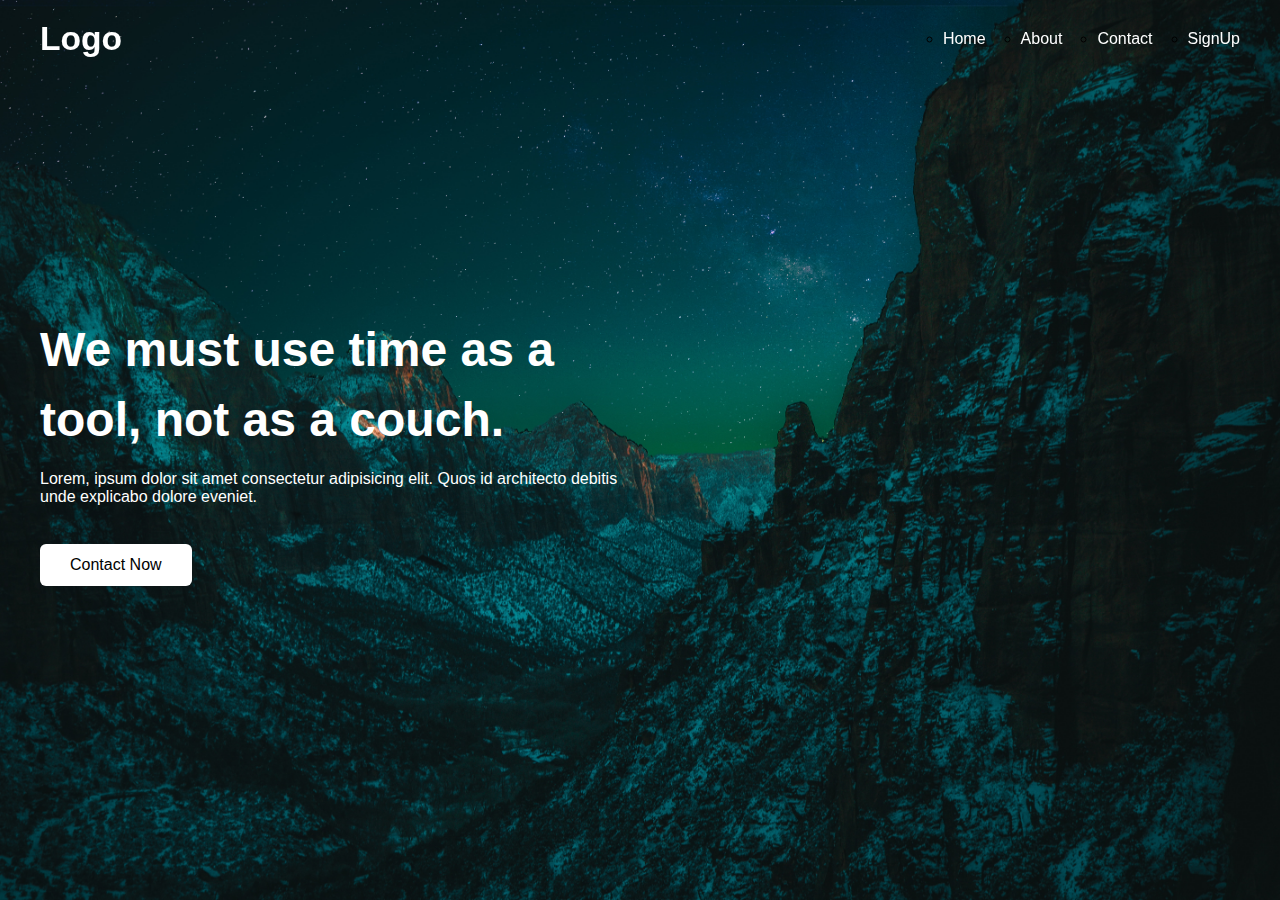
<file: (Task 1) Landing Page/Index.html>
<html lang="en">
<head>
    <meta charset="UTF-8">
    <meta name="viewport" content="width=device-width, initial-scale=1.0">
    <title>Landing Page</title>
    <link rel="stylesheet" href="style.css"> 
</head>
<body>
    <header>
        <nav class="navbar">
            <a href="#" class= "logo"> Logo</a>
           <ul class="menu-link">
            <span id="close-menu-btn" class="material-symbols-outlined">Close
            </span>
            <li><a href="#">Home</a></li>
            <li><a href="#">About</a></li>
            <li><a href="#">Contact</a></li>
            <li><a href="#">SignUp</a></li>
           </ul>  
           <span id="hamburger-menu" class="material-symbols-outlined">Menu</span>

        </nav>
    </header>
    <section class="hero-section">
        <div class="content">
          <h2>We must use time as a tool, not as a couch.</h2>  
        <p>Lorem, ipsum dolor sit amet consectetur adipisicing elit.
         Quos id architecto debitis unde explicabo dolore eveniet.</p>
           <button>Contact Now</button>
        </div>
    </section>
    <script>
        const header = document.querySelector("header");
        const hamburgerBtn = document.querySelector("#hamburger-menu");
        const closeMenubtn = document.querySelector("#close-menu-btn");

        hamburgerBtn.addEventListener("click", () => header.classList.toggle("show-mobile-menu"));
        closeMenubtn.addEventListener("click", () => hamburgerBtn.click());
    </script>
</body>
</html>
</file>
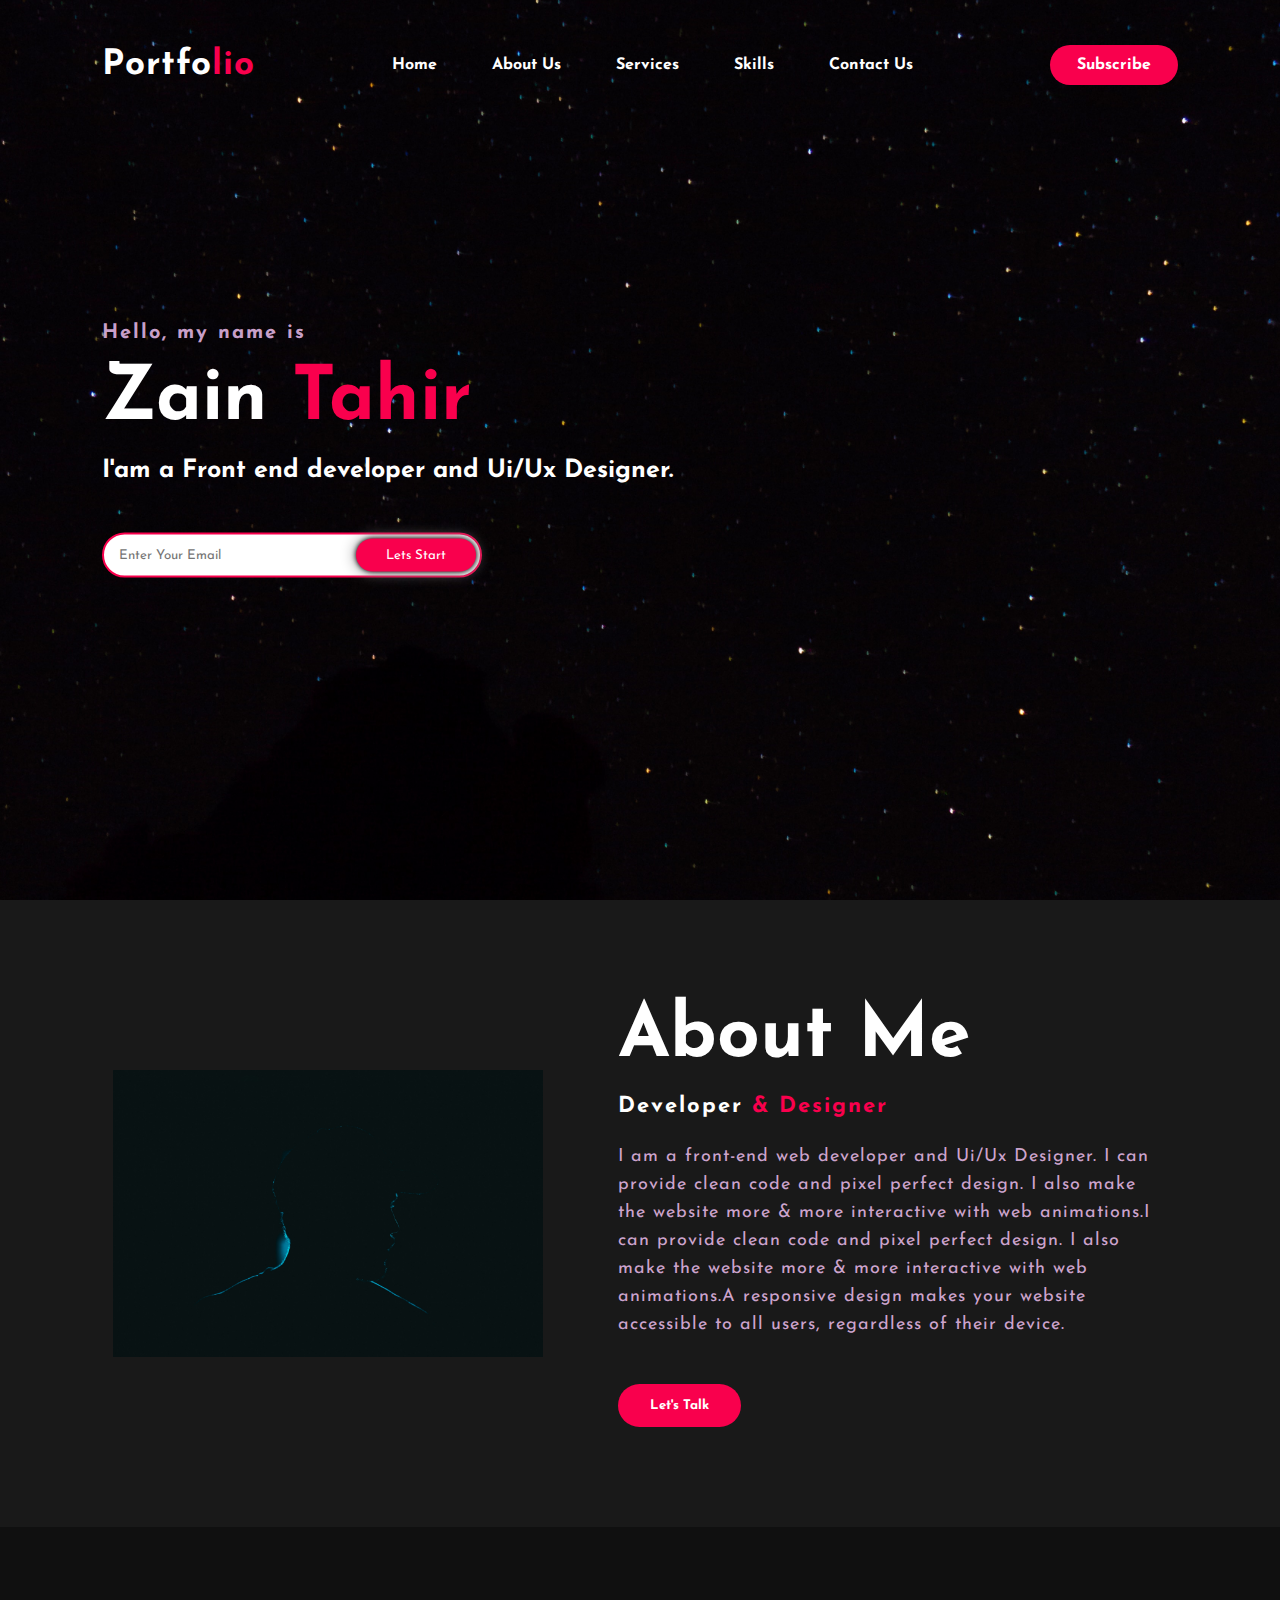
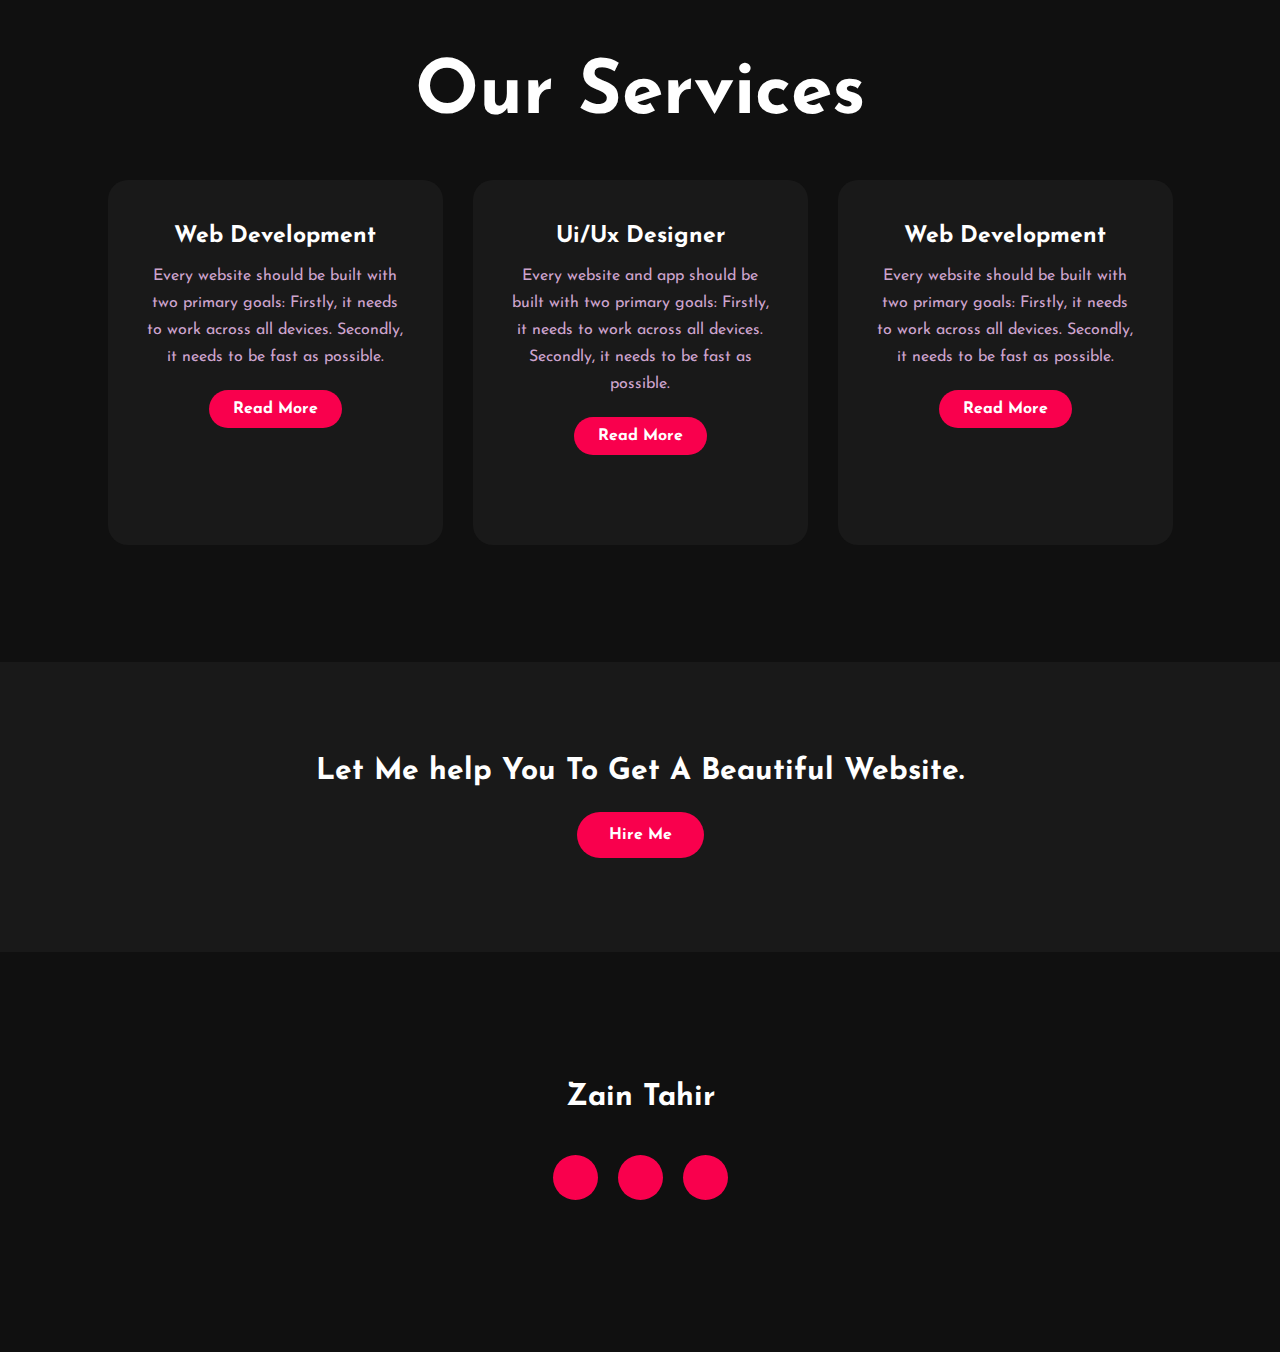
<file: (Task2) Portfolio/index.html>
<!DOCTYPE html>
<html>
<head>
	<title>Portfolio website</title>
	<link rel="stylesheet" type="text/css" href="css/style.css">

	<link rel="preconnect" href="https://fonts.gstatic.com">
  <link href="https://fonts.googleapis.com/css2?family=Josefin+Sans:ital,wght@0,100;0,200;0,300;0,400;0,500;0,600;0,700;1,100;1,200;1,300;1,400;1,500;1,600;1,700&display=swap" rel="stylesheet">

  <link rel="stylesheet" href="https://cdnjs.cloudflare.com/ajax/libs/font-awesome/5.15.3/css/all.min.css" integrity="sha512-iBBXm8fW90+nuLcSKlbmrPcLa0OT92xO1BIsZ+ywDWZCvqsWgccV3gFoRBv0z+8dLJgyAHIhR35VZc2oM/gI1w==" crossorigin="anonymous" referrerpolicy="no-referrer" />

</head>
<body>
	<!----hero Section start---->

	<div class="hero">
		<nav>
			<h2 class="logo">Portfo<span>lio</span></h2>
			<ul>
				<li><a href="#">Home</a></li>
				<li><a href="#">About Us</a></li>
				<li><a href="#">Services</a></li>
				<li><a href="#">Skills</a></li>
				<li><a href="#">Contact Us</a></li>
			</ul>
			<a href="#" class="btn">Subscribe</a>
		</nav>

		<div class="content">
			<h4>Hello, my name is</h4>
			<h1>Zain <span>Tahir</span></h1>
			<h3>I'am a Front end developer and Ui/Ux Designer.</h3>
			<div class="newslatter">
				<form>
					<input type="email" name="email" id="mail" placeholder="Enter Your Email">
					<input type="submit" name="submit" value="Lets Start">
				</form>
			</div>
		</div>
	</div>

	<!----About section start---->
	<section class="about">
		<div class="main">
			<img src="img/profile.jpg">
			<div class="about-text">
				<h2>About Me</h2>
				<h5>Developer <span>& Designer</span></h5>
				<p>I am a front-end web developer and Ui/Ux Designer. I can provide clean code and pixel perfect design. I also make the website more & more interactive with web animations.I can provide clean code and pixel perfect design. I also make the website more & more interactive with web animations.A responsive design makes your website accessible to all users, regardless of their device.</p>
				<button type="button">Let's Talk</button>
			</div>
		</div>
	</section>

	<!-----service section start----------->
	<div class="service">
		<div class="title">
			<h2>Our Services</h2>
		</div>

		<div class="box">
			<div class="card">
				<i class="fas fa-bars"></i>
				<h5>Web Development</h5>
				<div class="pra">
					<p>Every website should be built with two primary goals: Firstly, it needs to work across all devices. Secondly, it needs to be fast as possible.</p>

					<p style="text-align: center;">
						<a class="button" href="#">Read More</a>
					</p>
				</div>
			</div>

			<div class="card">
				<i class="far fa-user"></i>
				<h5>Ui/Ux Designer</h5>
				<div class="pra">
					<p>Every website and app should be built with two primary goals: Firstly, it needs to work across all devices. Secondly, it needs to be fast as possible.</p>

					<p style="text-align: center;">
						<a class="button" href="#">Read More</a>
					</p>
				</div>
			</div>

			<div class="card">
				<i class="far fa-bell"></i>
				<h5>Web Development</h5>
				<div class="pra">
					<p>Every website should be built with two primary goals: Firstly, it needs to work across all devices. Secondly, it needs to be fast as possible.</p>

					<p style="text-align: center;">
						<a class="button" href="#">Read More</a>
					</p>
				</div>
			</div>
		</div>
	</div>

	<!------Contact Me------>
	<div class="contact-me">
		<p>Let Me help You To Get A Beautiful Website.</p>
		<a class="button-two" href="#">Hire Me</a>
	</div>

	<!------footer start--------->
	<footer>
		<p>Zain Tahir</p>
		<div class="social">
			<a href="#"><i class="fab fa-facebook-f"></i></a>
			<a href="#"><i class="fab fa-instagram"></i></a>
			<a href="#"><i class="fab fa-dribbble"></i></a>
		</div>
		
	</footer>
</body>
</html>
</file>
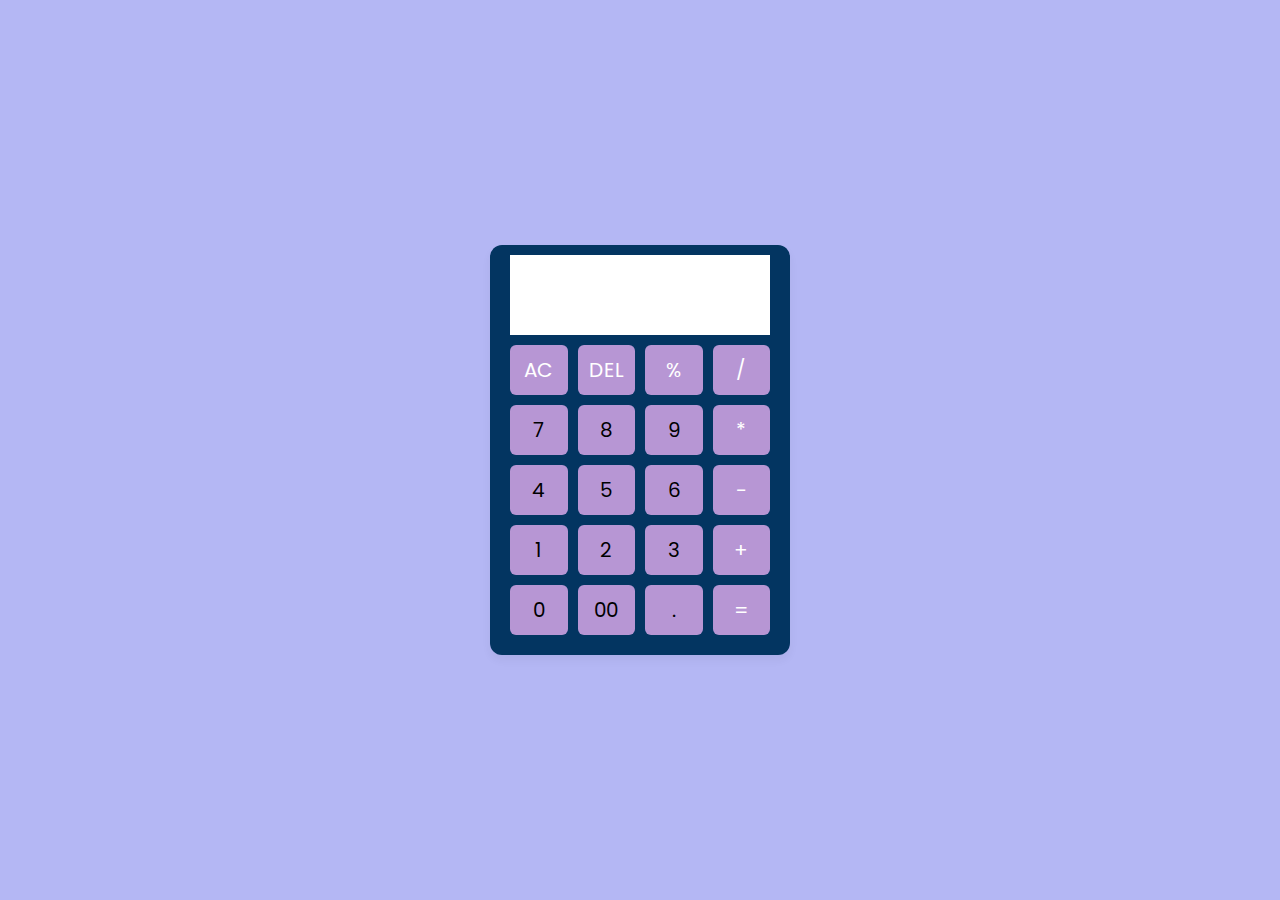
<file: (Task3) Calculator/index.html>
<!DOCTYPE html>
<!-- Coding By CodingNepal - codingnepalweb.com -->
<html lang="en">
  <head>
    <meta charset="UTF-8" />
    <meta http-equiv="X-UA-Compatible" content="IE=edge" />
    <meta name="viewport" content="width=device-width, initial-scale=1.0" />
    <title>Calculator in HTML CSS & JavaScript</title>
    <link rel="stylesheet" href="style.css" />
  </head>
  <body>
    <div class="container">
      <input type="text" class="display" />

      <div class="buttons">
        <button class="operator" data-value="AC">AC</button>
        <button class="operator" data-value="DEL">DEL</button>
        <button class="operator" data-value="%">%</button>
        <button class="operator" data-value="/">/</button>

        <button data-value="7">7</button>
        <button data-value="8">8</button>
        <button data-value="9">9</button>
        <button class="operator" data-value="*">*</button>

        <button data-value="4">4</button>
        <button data-value="5">5</button>
        <button data-value="6">6</button>
        <button class="operator" data-value="-">-</button>

        <button data-value="1">1</button>
        <button data-value="2">2</button>
        <button data-value="3">3</button>
        <button class="operator" data-value="+">+</button>

        <button data-value="0">0</button>
        <button data-value="00">00</button>
        <button data-value=".">.</button>
        <button class="operator" data-value="=">=</button>
      </div>
    </div>

    <script src="script.js"></script>
  </body>
</html>
</file>
<file: (Task 1) Landing Page/style.css>
@import url('https://fonts.googleapis.com/css2?family=Poppins:wght@300;400;500;600;700');

* {
    margin: 0;
    padding: 0;
    box-sizing: border-box;
    font-family:sans-serif;
    }
    
    header{
        position: fixed;
        top: 0;
        left: 0;
        width: 100%;
        padding: 20px;
    
    }
    
    header .navbar{
        display: flex;
        align-items: center;
        justify-content: space-between;
        max-width: 1200px;
        margin: 0 auto;
    }
    
    .navbar .logo{
        color: #fff;
        font-weight: 600;
        font-size: 2.1rem;
        text-decoration: none;    
    }

    .navbar.logo span{
        color: #C06B3E;
    }

    .navbar .menu-link{
        display: flex;
        list-style: circle;
        gap: 35px;
    }

    .navbar a{
        color: #fff;
        text-decoration: none;
        transition: 0.2s ease;
    }
    .navbar a:hover{
        color:#C06B3E
    }
    .hero-section{
        height: 100vh;
        background-image: url(background.jpg);
        background-position: center;
        background-size: cover;
        display: flex;
        align-items: center;
        padding: 0 20px;
    }

    .hero-section .content{
        max-width: 1200px;
        margin: 0 auto;
        width: 100%;
        color: #fff;
    }
    .hero-section .content h2{
        font-size: 3rem;
        max-width: 600px;
       line-height: 70px;
    }

    .hero-section .content p{
        font-weight: 300;
        max-width: 600px;
        margin-top: 15px;
    }

    .hero-section .content button{
        background-color: #fff;
        padding: 12px 30px;
        border: none;
        font-size: 1rem;
        border-radius: 6px;
        margin-top: 38px;
        font-weight: 500;
        transition: 0.2s ease;
    }
    .hero-section .content button:hover{
        color: #fff;
        background-color: #C06B3E;
    }
    #close-menu-btn{
        position: absolute;
        right: 20px;
        top: 20px;
        cursor: pointer;
        display: none;
    }
    #hamburger-menu{
        color: #fff;
        cursor: pointer;
        display: none;
    }

@media(max-width:768px){
    header{
        padding: 10px;
    }
    header.show-mobile-menu::before{
       content: "";
       position: fixed;
       left: 0;
       top: 0;
       width: 100%;
       height: 100%;
       backdrop-filter: blur(5px); 
    }
    .navbar .logo{
        font-size: 1.7rem;
    }
    #hamburger-menu, #close-menu-btn{
        display: block;
    }
    .navbar .menu-link{
        position: fixed;
        top: 0;
        left: -250px;
        width: 250px;
        height: 100vh;
        background: #fff;
        flex-direction: column;
        padding: 70px 40px 0;
        transition: left 0.2s ease;
    }
    header.show-mobile-menu .navbar .menu-link{
        left: 0;
    }
    .navbar a{
        color: #000;
    }
    .hero-section .content{
        text-align: center;
    }
    .hero-section .content :is(h2, p){
        max-width: 100%;
    }
    .hero-section .content h2{
        font-size: 2.3 rem;
        line-height: 60px;
    }
    .hero-section .content button{
        padding: 9px 18px;
    }
}
</file>
<file: (Task2) Portfolio/css/style.css>
*{
	padding: 0;
	margin: 0;
	font-family: 'Josefin Sans', sans-serif;
	box-sizing: border-box;
}
.hero{
	height: 100vh;
	width: 100%;
	background-image: url(../img/black.jpg);
	background-size: cover;
	background-position: center;
}
nav{
	display: flex;
	align-items: center;
	justify-content: space-between;
	padding-top: 45px;
	padding-left: 8%;
	padding-right: 8%;
}
.logo{
	color: white;
	font-size: 35px;
	letter-spacing: 1px;
	cursor: pointer;
}
span{
	color: #f9004d;
}
nav ul li{
	list-style-type: none;
	display: inline-block;
	padding: 10px  25px;
}
nav ul li a{
	color: white;
	text-decoration: none;
	font-weight: bold;
	text-transform: capitalize;
}
nav ul li a:hover{
	color: #f9004d;
	transition: .4s;
}
.btn{
	background-color:#f9004d;
	color: white;
	text-decoration: none;
	border: 2px solid transparent;
	font-weight: bold;
	padding: 10px 25px;
	border-radius: 30px;
	transition: transform .4s; 
}
.btn:hover{
	transform: scale(1.2);
}
.content{
	position: absolute;
	top: 50%;
	left:8%;
	transform: translateY(-50%);
}
h1{
	color: white;
	margin: 20px 0px 20px;
	font-size: 75px;
}
h3{
	color: white;
	font-size: 25px;
	margin-bottom: 50px;
}
h4{
	color: #fcfc;
	letter-spacing: 2px;
	font-size: 20px;
}
.newslatter form{
	width: 380px;
	max-width: 100%;
	position: relative;
}
.newslatter form input:first-child{
	display: inline-block;
	width: 100%;
	padding: 14px 130px 14px 15px;
	border: 2px solid #f9004d;
	outline: none;
	border-radius: 30px;
}
.newslatter form input:last-child{
	position: absolute;
	display: inline-block;
	outline: none;
	border: none;
	padding: 10px 30px;
	border-radius: 30px;
	background-color:#f9004d;
	color: white;
	box-shadow: 0px 0px 5px #000, 0px 0px 15px #858585;
	top: 6px;
	right: 6px; 
}

.about{
	width: 100%;
	padding: 100px 0px;
	background-color: #191919;
}
.about img{
	height: auto;
	width: 430px;
}
.about-text{
	width: 550px;
}
.main{
	width: 1130px;
	max-width: 95%;
	margin: 0 auto;
	display: flex;
	align-items: center;
	justify-content: space-around;
}
.about-text h2{
	color: white;
	font-size: 75px;
	text-transform: capitalize;
	margin-bottom: 20px;
}
.about-text h5{
	color: white;
	letter-spacing: 2px;
	font-size: 22px;
	margin-bottom: 25px;
	text-transform: capitalize;
}
.about-text p{
	color: #fcfc;
	letter-spacing: 1px;
	line-height: 28px;
	font-size: 18px;
	margin-bottom: 45px;
}
button{
	background-color:#f9004d;
	color: white;
	text-decoration: none;
	border: 2px solid transparent;
	font-weight: bold;
	padding: 13px 30px;
	border-radius: 30px;
	transition: .4s; 
}
button:hover{
	background-color: transparent;
	border: 2px solid #f9004d;
	cursor: pointer;
}

.service{
	background: #101010;
	width: 100%;
	padding: 100px 0px;
}
.title h2{
	color: white;
	font-size: 75px;
	width: 1130px;
	margin: 30px auto;
	text-align: center;
}
.box{
	display: flex;
	justify-content: center;
	align-items: center;
	min-height: 400px;
}
.card{
	height: 365px;
	width: 335px;
	padding: 20px 35px;
	background: #191919;
	border-radius: 20px;
	margin: 15px;
	position: relative;
	overflow: hidden;
	text-align: center;
}
.card i{
	font-size: 50px;
	display: block;
	text-align: center;
	margin: 25px 0px;
	color: #f9004d;

}
h5{
	color: white;
	font-size: 23px;
	margin-bottom: 15px;
}
.pra p{
	color: #fcfc;
	font-size: 16px;
	line-height: 27px;
	margin-bottom: 25px;
}
.card .button{
	background-color:#f9004d;
	color: white;
	text-decoration: none;
	border: 2px solid transparent;
	font-weight: bold;
	padding: 9px 22px;
	border-radius: 30px;
	transition: .4s; 
}
.card .button:hover{
	background-color: transparent;
	border: 2px solid #f9004d;
	cursor: pointer;
}
.contact-me{
	width: 100%;
	height: 290px;
	background: #191919;
	display: flex;
	align-items: center;
	flex-direction: column;
	justify-content: center;
}
.contact-me p{
	color: white;
	font-size: 30px;
	font-weight: bold;
	margin-bottom: 25px;
}
.contact-me .button-two{
	background-color:#f9004d;
	color: white;
	text-decoration: none;
	border: 2px solid transparent;
	font-weight: bold;
	padding: 13px 30px;
	border-radius: 30px;
	transition: .4s; 
}
.contact-me .button-two:hover{
	background-color: transparent;
	border: 2px solid #f9004d;
	cursor: pointer;
}
footer{
	position: relative;
	width: 100%;
	height: 400px;
	background: #101010;
	display: flex;
	flex-direction: column;
	align-items: center;
	justify-content: center;
}
footer p:nth-child(1){
	font-size: 30px;
	color: white;
	margin-bottom: 20px;
	font-weight: bold;
}
footer p:nth-child(2){
	color: white;
	font-size: 17px;
	width: 500px;
	text-align: center;
	line-height: 26px;
}
.social{
	display: flex;
}
.social a{
	width: 45px;
	height: 45px;
	display: flex;
	align-items: center;
	justify-content: center;
	background:  #f9004d;
	border-radius: 50%;
	margin: 22px 10px;
	color: white;
	text-decoration: none;
	font-size: 20px;
}
.social a:hover{
	transform: scale(1.3);
	transition: .3s;
}
.end{
	position: absolute;
	color:#f9004d;
	bottom: 35px;
	font-size: 14px; 
}
</file>
<file: (Task3) Calculator/style.css>
/* Import Google font - Poppins */
@import url("https://fonts.googleapis.com/css2?family=Poppins:wght@300;400;500;600;700&display=swap");
* {
  margin: 0;
  padding: 0;
  box-sizing: border-box;
  font-family: "Poppins", sans-serif;
}
body {
  height: 100vh;
  display: flex;
  align-items: center;
  justify-content: center;
  background: #b4b7f4;
}
.container {
  position: relative;
  max-width: 300px;
  width: 100%;
  border-radius: 12px;
  padding: 10px 20px 20px;
  background: #033561;
  box-shadow: 0 5px 10px rgba(0, 0, 0, 0.05);
}
.display {
  height: 80px;
  width: 100%;
  outline: none;
  border: none;
  text-align: right;
  margin-bottom: 10px;
  font-size: 25px;
  color: #00050a;
  pointer-events: none;
}
.buttons {
  display: grid;
  grid-gap: 10px;
  grid-template-columns: repeat(4, 1fr);
}
.buttons button {
  padding: 10px;
  border-radius: 6px;
  border: none;
  font-size: 20px;
  cursor: pointer;
  background-color:  #b796d4;
}
.buttons button:active {
  transform: scale(0.99);
}
.operator {
  color: #ffffff;
}
</file>
